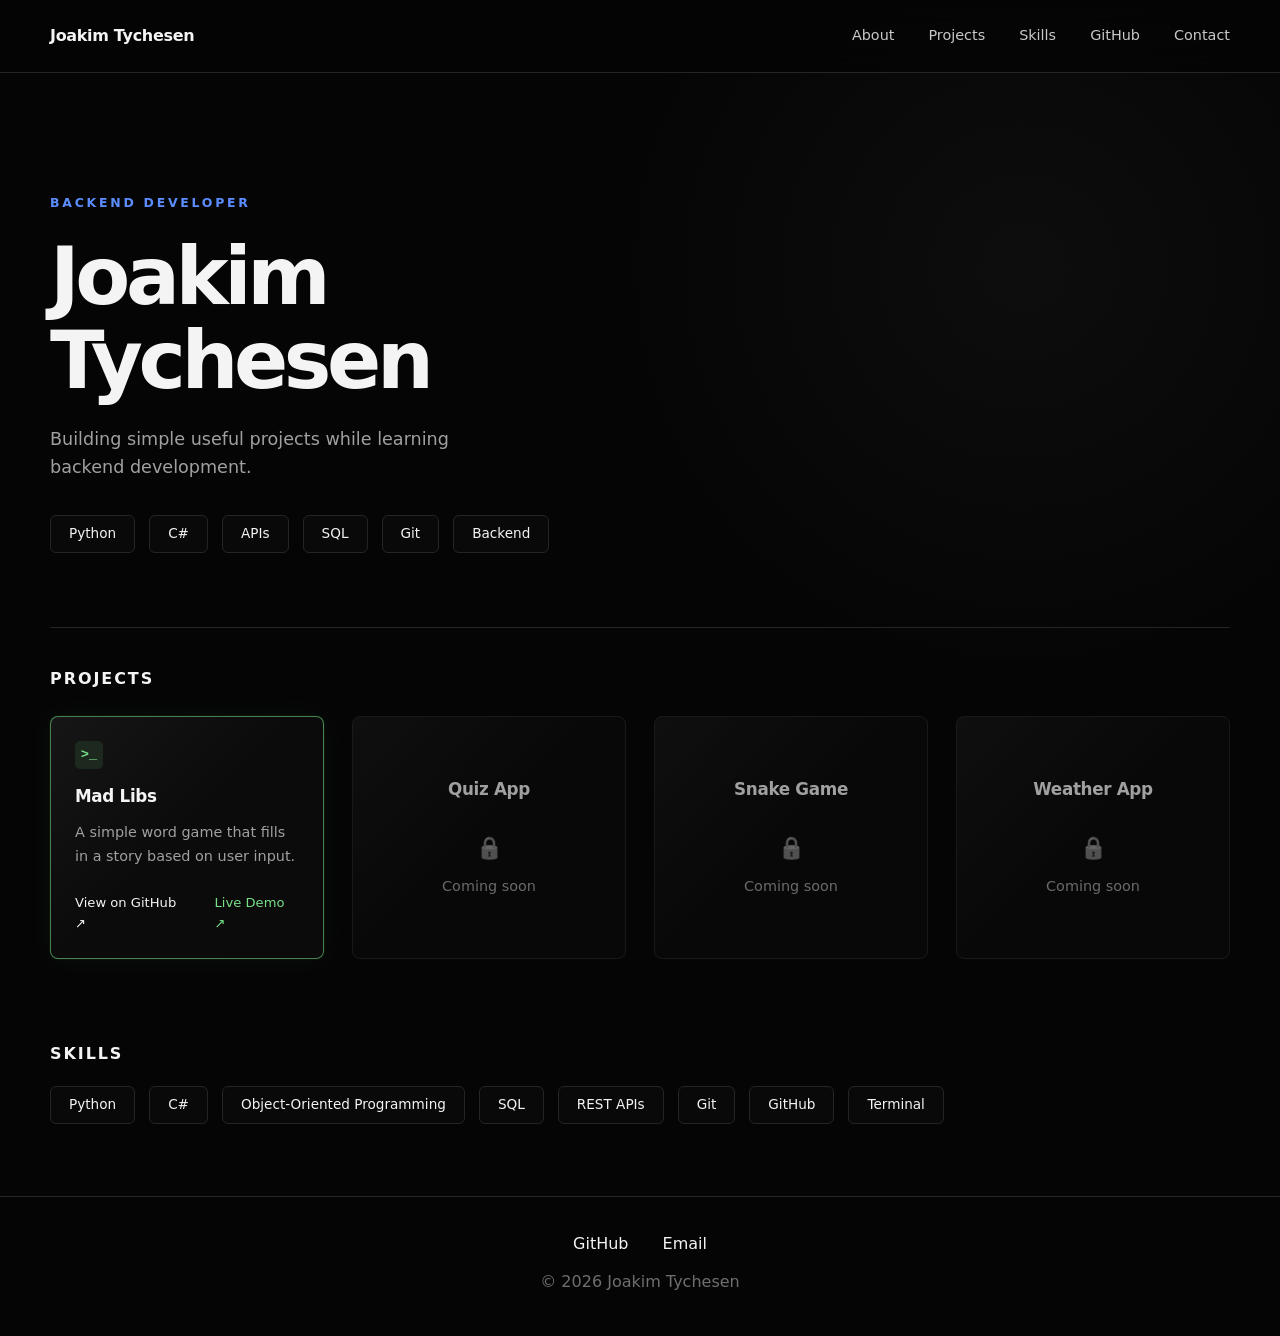
<file: index.html>
<!DOCTYPE html>
<html lang="en">
<head>
  <meta charset="UTF-8" />
  <meta name="viewport" content="width=device-width, initial-scale=1.0" />
  <title>Joakim Tychesen | Backend Developer</title>
  <link rel="stylesheet" href="style.css" />
</head>
<body>
  <header class="navbar">
    <div class="container nav-inner">
      <a class="logo" href="#top">Joakim Tychesen</a>

      <nav class="nav-links">
        <a href="#about">About</a>
        <a href="#projects">Projects</a>
        <a href="#skills">Skills</a>
        <a href="https://github.com/jtychesen" target="_blank" rel="noopener">GitHub</a>
        <a href="#contact">Contact</a>
      </nav>
    </div>
  </header>

  <main id="top" class="container">
    <section id="about" class="hero">
      <p class="subtitle">Backend Developer</p>
      <h1>Joakim Tychesen</h1>
      <p class="description">
        Building simple useful projects while learning backend development.
      </p>

      <div class="tech-stack">
        <span>Python</span>
        <span>C#</span>
        <span>APIs</span>
        <span>SQL</span>
        <span>Git</span>
        <span>Backend</span>
      </div>
    </section>

    <hr class="divider" />

    <section id="projects" class="projects-section">
      <h2>Projects</h2>

      <div class="project-grid">
        <article class="project-card featured">
          <div class="project-icon">&gt;_</div>
          <h3>Mad Libs</h3>
          <p>A simple word game that fills in a story based on user input.</p>

          <div class="project-links">
            <a href="https://github.com/jtychesen/game_madlibs" target="_blank" rel="noopener">
              View on GitHub ↗
            </a>
            <a href="https://jtychesen.github.io/game_madlibs/" target="_blank" rel="noopener">
              Live Demo ↗
            </a>
          </div>
        </article>

        <article class="project-card locked">
          <h3>Quiz App</h3>
          <div class="lock">🔒</div>
          <p>Coming soon</p>
        </article>

        <article class="project-card locked">
          <h3>Snake Game</h3>
          <div class="lock">🔒</div>
          <p>Coming soon</p>
        </article>

        <article class="project-card locked">
          <h3>Weather App</h3>
          <div class="lock">🔒</div>
          <p>Coming soon</p>
        </article>
      </div>
    </section>

    <section id="skills" class="skills-section">
      <h2>Skills</h2>
      <div class="skills-list">
        <span>Python</span>
        <span>C#</span>
        <span>Object-Oriented Programming</span>
        <span>SQL</span>
        <span>REST APIs</span>
        <span>Git</span>
        <span>GitHub</span>
        <span>Terminal</span>
      </div>
    </section>
  </main>

  <footer id="contact" class="footer">
    <div class="footer-links">
      <a href="https://github.com/jtychesen" target="_blank" rel="noopener">GitHub</a>
      <a href="mailto:joakim.tychesen@gmail.com">Email</a>
    </div>
    <p>© 2026 Joakim Tychesen</p>
  </footer>
</body>
</html>
</file>
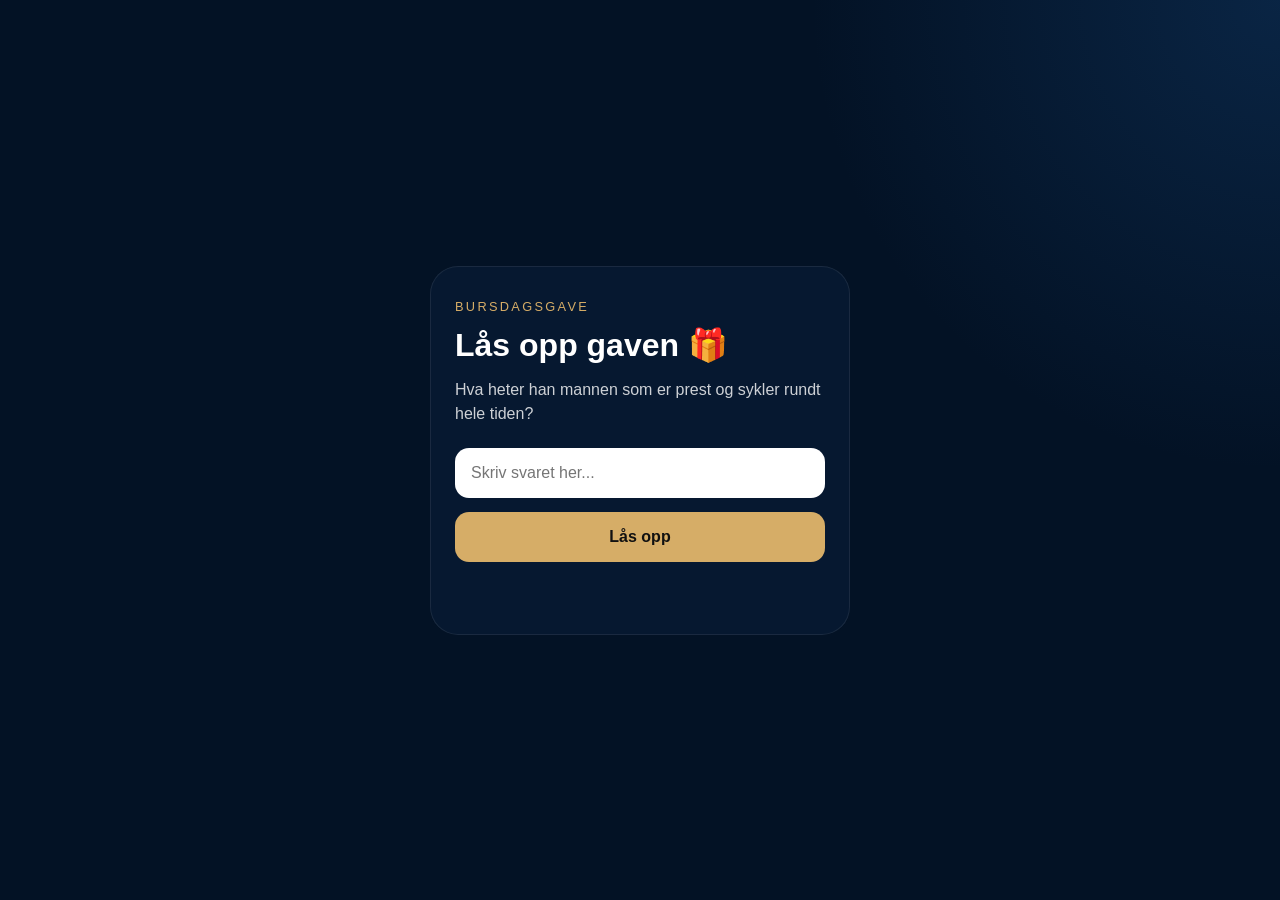
<file: unlock/index.html>
<!DOCTYPE html>
<html lang="no">
<head>
<meta charset="UTF-8">
<meta name="viewport" content="width=device-width, initial-scale=1.0">
<title>Lås opp gave</title>

<style>
:root{
    --bg:#031225;
    --card:#081b35;
    --accent:#d6ad67;
    --text:#ffffff;
}

*{
    margin:0;
    padding:0;
    box-sizing:border-box;
}

body{
    min-height:100vh;
    background:
        radial-gradient(circle at top right, rgba(25,80,140,.3), transparent 30%),
        #031225;
    color:var(--text);
    font-family:-apple-system,BlinkMacSystemFont,"SF Pro Display",sans-serif;
    display:flex;
    align-items:center;
    justify-content:center;
    padding:24px;
}

.card{
    width:100%;
    max-width:420px;
    background:rgba(8,27,53,.75);
    backdrop-filter:blur(20px);
    border:1px solid rgba(255,255,255,.08);
    border-radius:28px;
    padding:32px 24px;
}

.small{
    color:var(--accent);
    letter-spacing:.18em;
    text-transform:uppercase;
    font-size:.8rem;
    margin-bottom:12px;
}

h1{
    font-size:2rem;
    margin-bottom:14px;
}

p{
    color:rgba(255,255,255,.8);
    line-height:1.5;
    margin-bottom:22px;
}

input{
    width:100%;
    padding:16px;
    border-radius:14px;
    border:none;
    outline:none;
    font-size:1rem;
    margin-bottom:14px;
}

button{
    width:100%;
    padding:16px;
    border:none;
    border-radius:14px;
    background:var(--accent);
    color:#111;
    font-weight:600;
    font-size:1rem;
    cursor:pointer;
}

.message{
    margin-top:16px;
    color:var(--accent);
    min-height:24px;
}
</style>
</head>
<body>

<div class="card">

<div class="small">Bursdagsgave</div>

<h1>Lås opp gaven 🎁</h1>

<p>
Hva heter han mannen som er prest og sykler rundt hele tiden?
</p>

<input
id="answer"
type="text"
placeholder="Skriv svaret her..."
autocomplete="off">

<button onclick="checkAnswer()">
Lås opp
</button>

<div class="message" id="message"></div>

</div>

<script>
function checkAnswer() {

    const answer =
        document
        .getElementById('answer')
        .value
        .trim()
        .toLowerCase();

    const validAnswers = [
        'father brown',
        'Fader Brown',
        'brown'
    ];

    const message =
        document.getElementById('message');

    if(validAnswers.includes(answer)){

        message.textContent = 'Riktig 😊';

        setTimeout(() => {
            window.location.href = '/vibeke/';
        }, 1000);

    } else {

        message.textContent =
            'Nesten. Prøv igjen 😉';
    }
}

document
.getElementById('answer')
.addEventListener('keydown', function(e){

    if(e.key === 'Enter'){
        checkAnswer();
    }
});
</script>

</body>
</html>
</file>
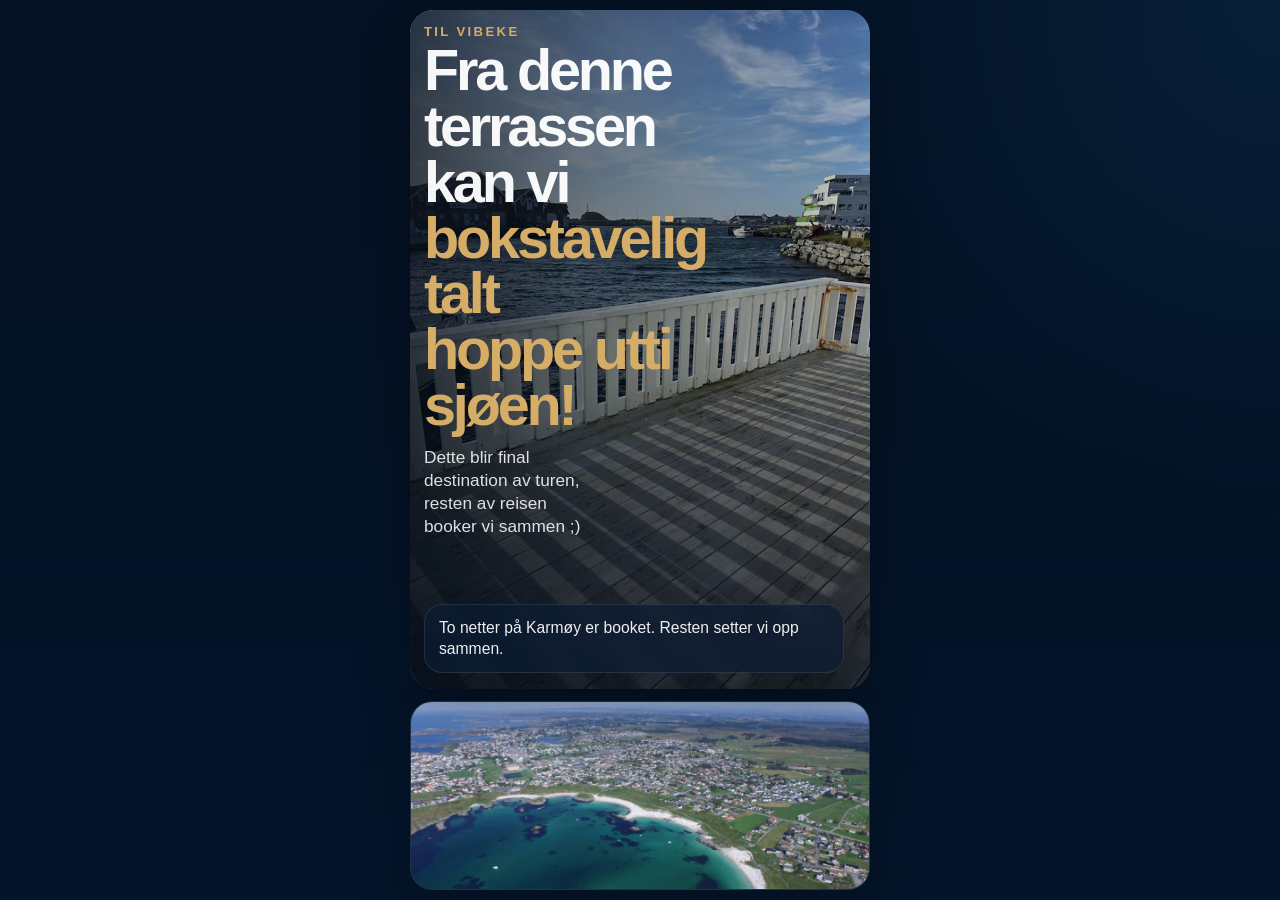
<file: vibeke/index.html>
<!DOCTYPE html>
<html lang="no">
<head>
  <meta charset="UTF-8" />
  <meta name="viewport" content="width=device-width, initial-scale=1.0, viewport-fit=cover" />
  <title>Til Vibeke</title>
  <meta name="theme-color" content="#031225" />
  <style>
    :root {
      --bg: #031225;
      --bg2: #061a33;
      --text: rgba(255,255,255,0.96);
      --muted: rgba(255,255,255,0.86);
      --accent: #d6ad67;
      --line: rgba(255,255,255,0.08);
      --radius: 24px;
    }

    * {
      box-sizing: border-box;
    }

    html, body {
      margin: 0;
      width: 100%;
      height: 100%;
      overflow: hidden;
      background:
        radial-gradient(circle at top right, rgba(19, 72, 124, 0.26), transparent 34%),
        linear-gradient(180deg, #041122 0%, #031225 52%, #04152a 100%);
      color: var(--text);
      font-family: -apple-system, BlinkMacSystemFont, "SF Pro Display", "SF Pro Text", "Segoe UI", Helvetica, Arial, sans-serif;
      -webkit-font-smoothing: antialiased;
      text-rendering: optimizeLegibility;
    }

    body {
      padding:
        calc(env(safe-area-inset-top) + 10px)
        12px
        calc(env(safe-area-inset-bottom) + 10px);
    }

    .page {
      width: 100%;
      max-width: 460px;
      margin: 0 auto;
      height: calc(100dvh - env(safe-area-inset-top) - env(safe-area-inset-bottom) - 20px);
      display: grid;
      grid-template-rows: minmax(0, 1fr) 21svh;
      gap: 12px;
    }

    .hero {
      position: relative;
      min-height: 0;
      overflow: hidden;
      border-radius: 24px;
      background: #0d223f;
      box-shadow: 0 20px 50px rgba(0,0,0,0.28);
    }

    .hero img {
      position: absolute;
      inset: 0;
      width: 100%;
      height: 100%;
      object-fit: cover;
      object-position: center center;
    }

    .hero::after {
      content: "";
      position: absolute;
      inset: 0;
      background:
        linear-gradient(90deg, rgba(2,12,24,0.78) 0%, rgba(2,12,24,0.46) 42%, rgba(2,12,24,0.10) 100%),
        linear-gradient(180deg, rgba(2,12,24,0.05) 0%, rgba(2,12,24,0.10) 54%, rgba(2,12,24,0.58) 100%);
    }

    .hero-inner {
      position: relative;
      z-index: 1;
      height: 100%;
      display: flex;
      flex-direction: column;
      justify-content: space-between;
      padding: 14px 14px 16px;
    }

    .eyebrow {
      color: var(--accent);
      font-size: 0.82rem;
      letter-spacing: 0.18em;
      text-transform: uppercase;
      font-weight: 600;
      margin-bottom: 4px;
    }

    h1 {
      margin: 0;
      max-width: 9ch;
      font-size: clamp(2.25rem, 8.6vw, 3.6rem);
      line-height: 0.97;
      letter-spacing: -0.055em;
      font-weight: 650;
    }

    .accent {
      color: var(--accent);
    }

    .subcopy {
      margin-top: 12px;
      max-width: 18ch;
      font-size: clamp(0.94rem, 3.3vw, 1.08rem);
      line-height: 1.33;
      color: var(--muted);
      font-weight: 400;
    }

    .mini-card {
      align-self: start;
      max-width: min(100%, 420px);
      padding: 12px 14px;
      border-radius: 18px;
      background: rgba(10, 27, 51, 0.68);
      border: 1px solid rgba(255,255,255,0.10);
      backdrop-filter: blur(12px);
      -webkit-backdrop-filter: blur(12px);
      box-shadow: 0 14px 34px rgba(0,0,0,0.16);
    }

    .mini-card p {
      margin: 0;
      font-size: 0.98rem;
      line-height: 1.38;
      color: rgba(255,255,255,0.93);
    }

    .feature {
      overflow: hidden;
      border-radius: 22px;
      border: 1px solid var(--line);
      background: rgba(255,255,255,0.05);
      box-shadow: 0 20px 50px rgba(0,0,0,0.22);
      min-height: 0;
    }

    .feature img {
      width: 100%;
      height: 100%;
      display: block;
      object-fit: cover;
      object-position: center;
    }
  </style>
</head>
<body>
  <main class="page">
    <section class="hero" aria-label="Vibeke surprise page hero">
      <img src="assets/terrasse.png" alt="Terrasse ved sjøen på Karmøy" />
      <div class="hero-inner">
        <div>
          <div class="eyebrow">Til Vibeke</div>
          <h1>
            Fra denne<br>
            terrassen kan vi<br>
            <span class="accent">bokstavelig talt</span><br>
            <span class="accent">hoppe utti sjøen!</span>
          </h1>

          <p class="subcopy">
            Dette blir final destination av turen,<br>
            resten av reisen booker vi sammen ;)
          </p>
        </div>

        <div class="mini-card">
          <p>To netter på Karmøy er booket. Resten setter vi opp sammen.</p>
        </div>
      </div>
    </section>

    <section class="feature" aria-label="Karmøy view">
      <img src="assets/karmoy_aerial.png" alt="Luftbilde av Karmøy" />
    </section>
  </main>
</body>
</html>
</file>
<file: style.css>
* {
  box-sizing: border-box;
  margin: 0;
  padding: 0;
}

:root {
  --bg: #050505;
  --card: #101010;
  --card-soft: #0b0b0b;
  --border: #252525;
  --border-strong: #75d982;
  --text: #f4f4f4;
  --muted: #a0a0a0;
  --dim: #6f6f6f;
  --blue: #5c8dff;
  --green: #77e087;
}

html {
  scroll-behavior: smooth;
}

body {
  min-height: 100vh;
  background:
    radial-gradient(circle at 80% 20%, rgba(70, 70, 70, 0.13), transparent 28%),
    var(--bg);
  color: var(--text);
  font-family: "Inter", "SF Pro Display", system-ui, -apple-system, BlinkMacSystemFont, sans-serif;
  line-height: 1.6;
}

a {
  color: inherit;
  text-decoration: none;
}

.container {
  width: min(1180px, calc(100% - 48px));
  margin: 0 auto;
}

.navbar {
  border-bottom: 1px solid var(--border);
  background: rgba(5, 5, 5, 0.88);
  backdrop-filter: blur(16px);
  position: sticky;
  top: 0;
  z-index: 20;
}

.nav-inner {
  min-height: 72px;
  display: flex;
  align-items: center;
  justify-content: space-between;
}

.logo {
  font-weight: 700;
  letter-spacing: -0.02em;
}

.nav-links {
  display: flex;
  gap: 34px;
  font-size: 0.9rem;
  color: var(--text);
}

.nav-links a {
  opacity: 0.82;
  transition: opacity 0.2s ease, color 0.2s ease;
}

.nav-links a:hover {
  opacity: 1;
  color: var(--green);
}

.hero {
  padding: 120px 0 74px;
  max-width: 620px;
}

.subtitle {
  color: var(--blue);
  font-size: 0.78rem;
  font-weight: 800;
  letter-spacing: 0.22em;
  text-transform: uppercase;
  margin-bottom: 22px;
}

h1 {
  font-size: clamp(3rem, 7vw, 5rem);
  line-height: 1.05;
  letter-spacing: -0.055em;
  font-weight: 700;
  margin-bottom: 22px;
}

.description {
  color: var(--muted);
  font-size: 1.1rem;
  max-width: 420px;
  margin-bottom: 34px;
}

.tech-stack,
.skills-list {
  display: flex;
  flex-wrap: wrap;
  gap: 14px;
}

.tech-stack span,
.skills-list span {
  border: 1px solid var(--border);
  border-radius: 6px;
  color: var(--text);
  background: rgba(255, 255, 255, 0.015);
  padding: 7px 18px;
  font-size: 0.85rem;
}

.divider {
  border: 0;
  border-top: 1px solid var(--border);
  margin-bottom: 38px;
}

.projects-section,
.skills-section {
  padding: 0 0 72px;
}

h2 {
  font-size: 1rem;
  text-transform: uppercase;
  letter-spacing: 0.12em;
  margin-bottom: 24px;
}

.project-grid {
  display: grid;
  grid-template-columns: repeat(4, 1fr);
  gap: 28px;
}

.project-card {
  min-height: 156px;
  border: 1px solid var(--border);
  border-radius: 8px;
  background:
    linear-gradient(135deg, rgba(255, 255, 255, 0.045), transparent 48%),
    var(--card-soft);
  padding: 24px;
  display: flex;
  flex-direction: column;
}

.project-card h3 {
  font-size: 1.05rem;
  letter-spacing: -0.02em;
}

.project-card p {
  color: var(--muted);
  font-size: 0.9rem;
}

.featured {
  border-color: rgba(119, 224, 135, 0.55);
  box-shadow: 0 0 0 1px rgba(119, 224, 135, 0.04), 0 0 28px rgba(119, 224, 135, 0.06);
}

.project-icon {
  width: 28px;
  height: 28px;
  border-radius: 5px;
  display: grid;
  place-items: center;
  margin-bottom: 14px;
  background: rgba(119, 224, 135, 0.11);
  color: var(--green);
  font-family: "SF Mono", "Menlo", monospace;
  font-size: 0.85rem;
  font-weight: 700;
}

.featured h3 {
  margin-bottom: 12px;
}

.project-links {
  display: flex;
  gap: 24px;
  margin-top: auto;
  padding-top: 24px;
  font-size: 0.82rem;
}

.project-links a:first-child {
  color: var(--text);
}

.project-links a:last-child {
  color: var(--green);
}

.project-links a:hover {
  text-decoration: underline;
}

.locked {
  align-items: center;
  justify-content: center;
  text-align: center;
  color: var(--muted);
  opacity: 0.65;
  filter: grayscale(1);
}

.locked h3 {
  color: var(--text);
  margin-bottom: 28px;
}

.lock {
  font-size: 1.35rem;
  opacity: 0.7;
  margin-bottom: 10px;
}

.skills-section {
  padding-top: 10px;
}

.skills-section h2 {
  margin-bottom: 20px;
}

.footer {
  border-top: 1px solid var(--border);
  padding: 34px 24px 42px;
  text-align: center;
  color: var(--dim);
}

.footer-links {
  display: flex;
  justify-content: center;
  gap: 34px;
  margin-bottom: 12px;
  color: var(--text);
}

.footer-links a:hover {
  color: var(--green);
}

@media (max-width: 980px) {
  .project-grid {
    grid-template-columns: repeat(2, 1fr);
  }
}

@media (max-width: 700px) {
  .container {
    width: min(100% - 32px, 1180px);
  }

  .nav-inner {
    align-items: flex-start;
    flex-direction: column;
    gap: 14px;
    padding: 18px 0;
  }

  .nav-links {
    width: 100%;
    gap: 14px;
    flex-wrap: wrap;
    font-size: 0.82rem;
  }

  .hero {
    padding: 72px 0 48px;
  }

  h1 {
    font-size: 3rem;
  }

  .description {
    font-size: 1rem;
  }

  .project-grid {
    grid-template-columns: 1fr;
    gap: 16px;
  }

  .project-card {
    min-height: 145px;
  }

  .project-links {
    flex-direction: column;
    gap: 8px;
  }
}
</file>
